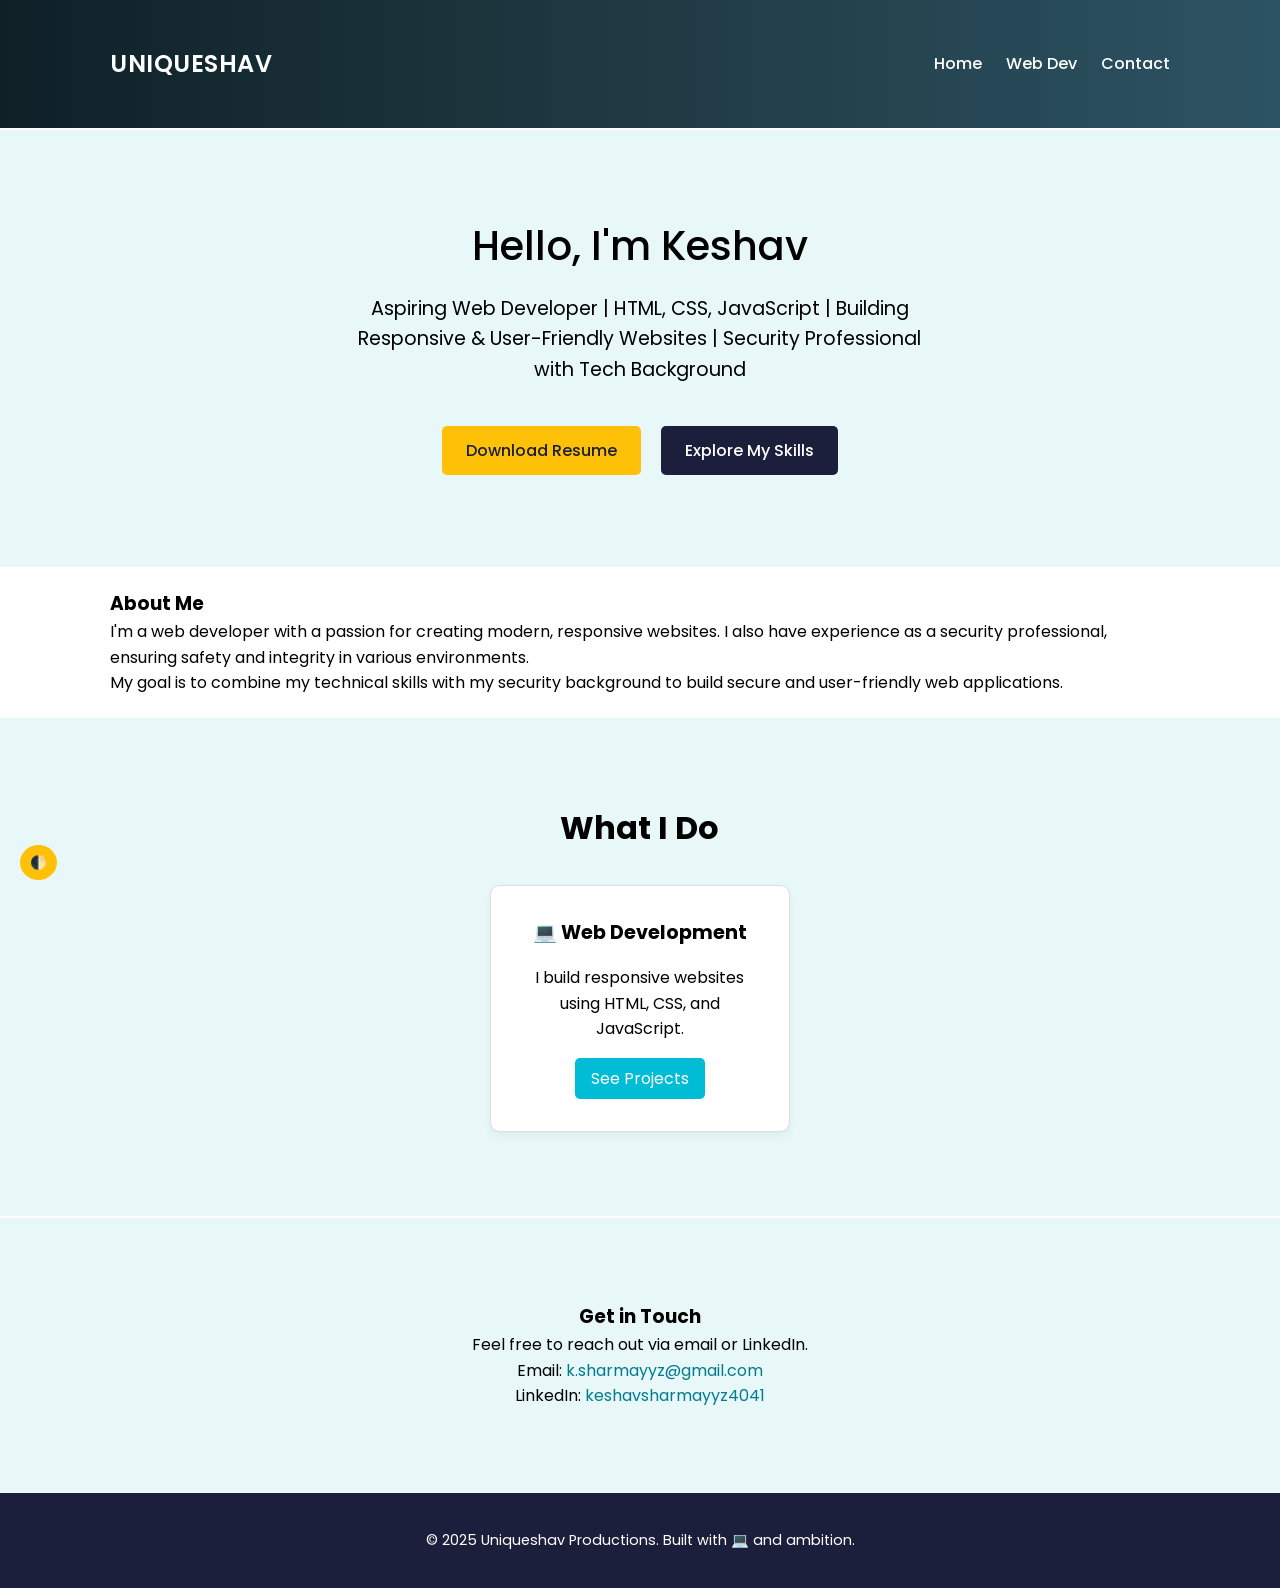
<file: index.html>
<!DOCTYPE html>
<html lang="en">
<head>
  <meta charset="UTF-8" />
  <meta name="viewport" content="width=device-width, initial-scale=1.0"/>
  <!-- Meta tags for SEO -->
<meta name="description" content="Uniqueshav is a web development portfolio showcasing responsive and modern websites built by Keshav. Explore past projects and contact for freelance work."> 
<meta name="keywords" content="security guard, web developer, portfolio, Toronto, HTML, CSS, JavaScript">
<meta name="author" content="Keshav Sharma">
<meta name="viewport" content="width=device-width, initial-scale=1.0">
  <!-- Favicon  -->
  <link rel="icon" href="assets/favicon/favicon_circular.png" type="image/x-icon">
  <title> Uniqueshav | Web Developer Portfolio</title>
  <link rel="stylesheet" href="css/style.css"/>
  <link rel="preconnect" href="https://fonts.googleapis.com">
  <link href="https://fonts.googleapis.com/css2?family=Poppins:wght@400;600&display=swap" rel="stylesheet">
</head>
<body>

  <!-- Header -->
  <header class="header">
    <div class="container">
      <h1 class="logo">UNIQUESHAV</h1>
      
      <button class="nav-toggle" id="navToggle">☰</button>
      <nav class="nav">
        <a href="index.html">Home</a>
        <a href="pages/webdev.html">Web Dev</a>
        <a href="#contact">Contact</a>
      </nav>
    </div>
  </header>

  <!-- Hero Section -->
  <section class="hero">
    <div class="container">
      <h2>Hello, I'm Keshav</h2>
      <p>Aspiring Web Developer | HTML, CSS, JavaScript | Building Responsive & User-Friendly Websites | Security Professional with Tech Background</p>
      <div class="hero-buttons">
        <a href="assets/resume/Keshav_Resume.pdf" class="btn-primary" download>Download Resume</a>
        <a href="#services" class="btn-secondary">Explore My Skills</a>
      </div>
    </div>
  </section>

  <!-- About Section -->
  <section class="about">
    <div class="container">
      <h3>About Me</h3>
      <p>I'm a web developer with a passion for creating modern, responsive websites. I also have experience as a security professional, ensuring safety and integrity in various environments.</p>
      <p>My goal is to combine my technical skills with my security background to build secure and user-friendly web applications.</p>
    </div>
  </section>



  <!-- Capabilities Overview -->
  <section id="services" class="services">
    <div class="container">
      <h3>What I Do</h3>
      <div class="card-container">
        <div class="card">
          <h4>💻 Web Development</h4>
          <p>I build responsive websites using HTML, CSS, and JavaScript.</p>
          <a href="pages/webdev.html" class="card-btn">See Projects</a>
        </div>
      </div>
    </div>
  </section>

  <!-- Contact Section -->
  <section id="contact" class="contact">
    <div class="container">
      <h3>Get in Touch</h3>
      <p>Feel free to reach out via email or LinkedIn.</p>
      <p>Email: <a href="mailto:k.sharmayyz@gmail.com">k.sharmayyz@gmail.com</a></p>
      <p>LinkedIn: <a href="https://www.linkedin.com/in/keshavsharmayyz4041/" target="_blank">keshavsharmayyz4041</a></p>
    </div>
  </section>

  

  <!-- Footer -->
  <footer class="footer">
    <div class="container">
      <p>© 2025 Uniqueshav Productions. Built with 💻 and ambition.</p>
    </div>
  </footer>

  
  <!-- Dark Mode Toggle -->
  <button id="darkModeToggle" class="dark-toggle">🌓</button>

  <!-- Scroll To Top -->
  <button id="scrollTop" class="scroll-top">↑</button>
  <script src="js/script.js"></script>
</body>
</html>
</file>
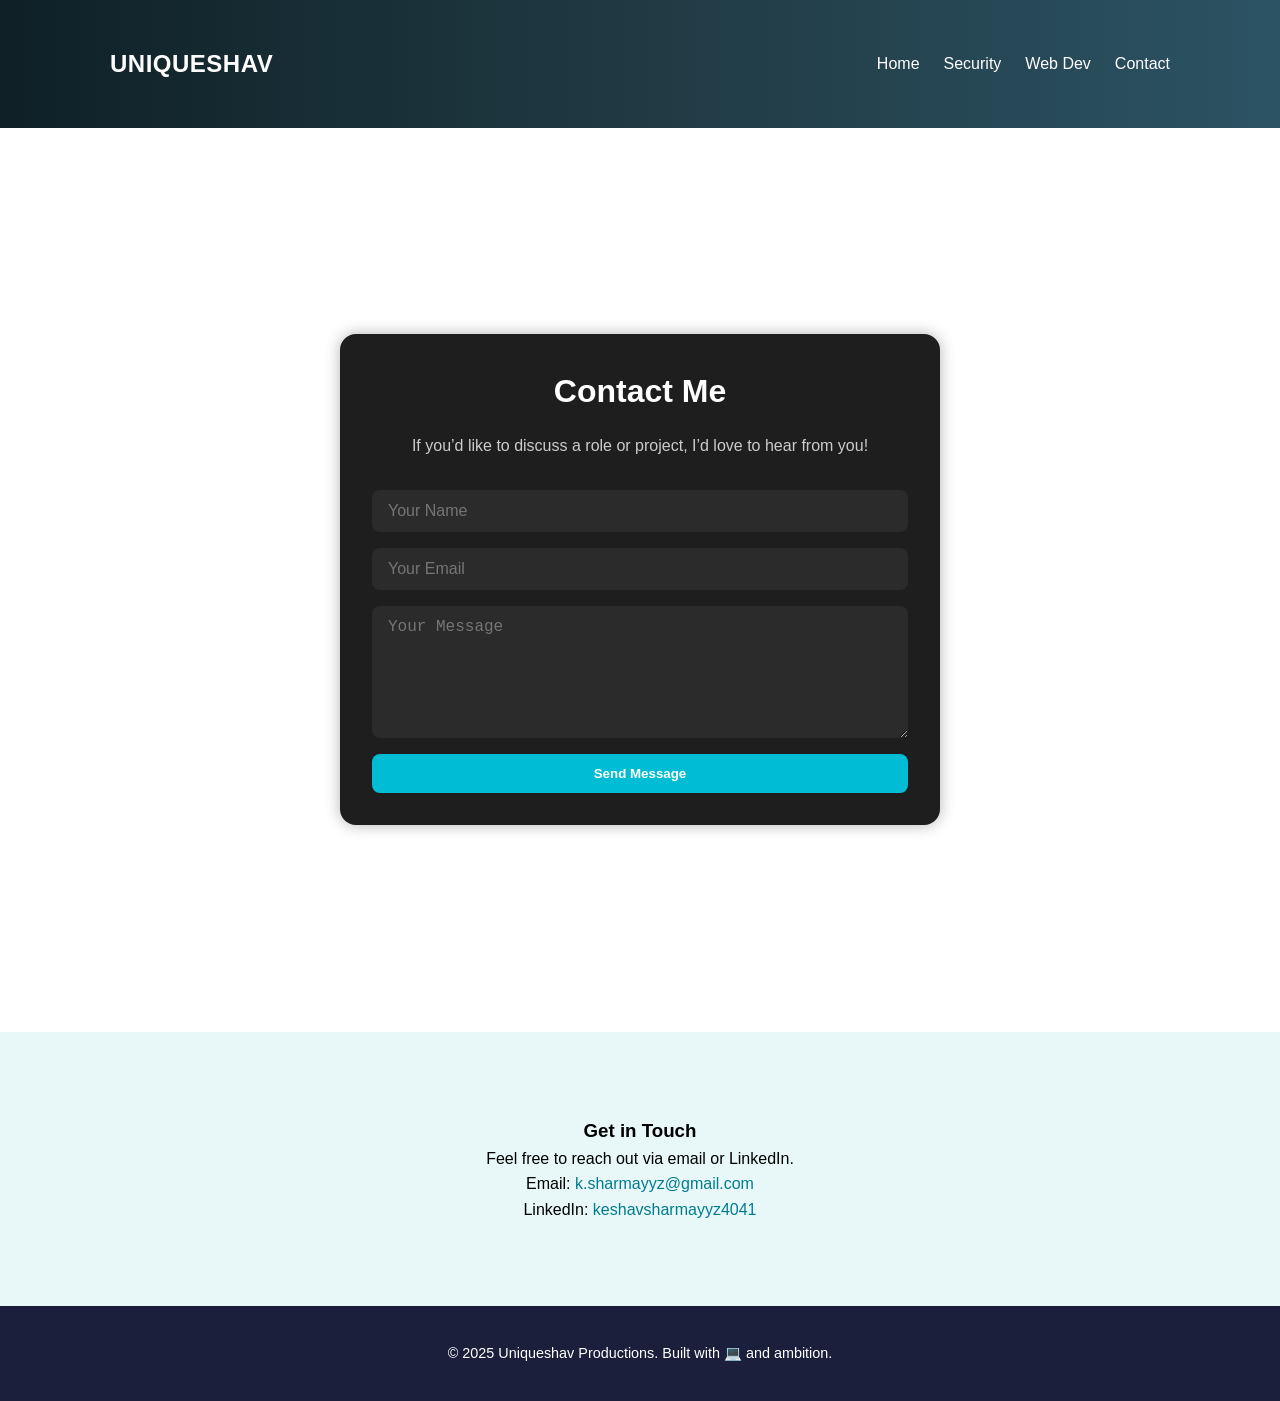
<file: pages/contact.html>
<!DOCTYPE html>
<html lang="en">
  <head>
    <meta charset="UTF-8" />
    <meta name="viewport" content="width=device-width, initial-scale=1.0" />
    <!-- Meta tags for SEO -->
    <meta name="description" content="Uniqueshav is a web development portfolio showcasing responsive and modern websites built by Keshav. Explore past projects and contact for freelance work."> 
    <meta name="keywords" content="security guard, web developer, portfolio, Toronto, HTML, CSS, JavaScript">
    <meta name="author" content="Keshav Sharma">
    <meta name="viewport" content="width=device-width, initial-scale=1.0">
  <!-- Favicon (optional) -->
  <link rel="icon" href="../assets/favicon/favicon_circular.png" type="image/x-icon">
  <title> Uniqueshav | Contact</title>
    <link rel="stylesheet" href="../css/style.css" />
  </head>
  <body>
    <!-- Reusable Nav -->
   <header class="header">
    <div class="container">
      <h1 class="logo">UNIQUESHAV</h1>
      <!-- Add this inside the .container div in header -->
      <button class="nav-toggle" id="navToggle">☰</button>
      <nav class="nav">
        <a href="../index.html">Home</a>
        <!-- <a href="pages/banking.html">Banking & CSR</a> -->
        <a href="../pages/security.html">Security</a>
        <a href="../pages/webdev.html">Web Dev</a>
        <a href="#contact">Contact</a>
      </nav>
    </div>
  </header>
    <!-- Contact Section -->
    <section class="contact-page">
      <div class="container">
        <h2>Contact Me</h2>
        <p>If you’d like to discuss a role or project, I’d love to hear from you!</p>

        <form
          action="https://formspree.io/f/mwpojdzy"
          method="POST"
          class="contact-form"
        >
        <input type="text" name="_gotcha" style="display:none" />
          <input type="text" name="name" placeholder="Your Name" required />
          <input type="email" name="email" placeholder="Your Email" required />
          <textarea
            name="message"
            placeholder="Your Message"
            rows="6"
            required
          ></textarea>
          <button type="submit" class="btn">Send Message</button>
          
        </form>
      </div>
    </section>
    <section id="contact" class="contact">
    <div class="container">
      <h3>Get in Touch</h3>
      <p>Feel free to reach out via email or LinkedIn.</p>
      <p>Email: <a href="mailto:k.sharmayyz@gmail.com">k.sharmayyz@gmail.com</a></p>
      <p>LinkedIn: <a href="https://www.linkedin.com/in/keshavsharmayyz4041/" target="_blank">keshavsharmayyz4041</a></p>
    </div>
  </section>

  <!-- Footer -->
  <footer class="footer">
    <div class="container">
      <p>© 2025 Uniqueshav Productions. Built with 💻 and ambition.</p>
    </div>
  </footer>
    <script src="../js/script.js"></script>
  </body>
</html>
</file>
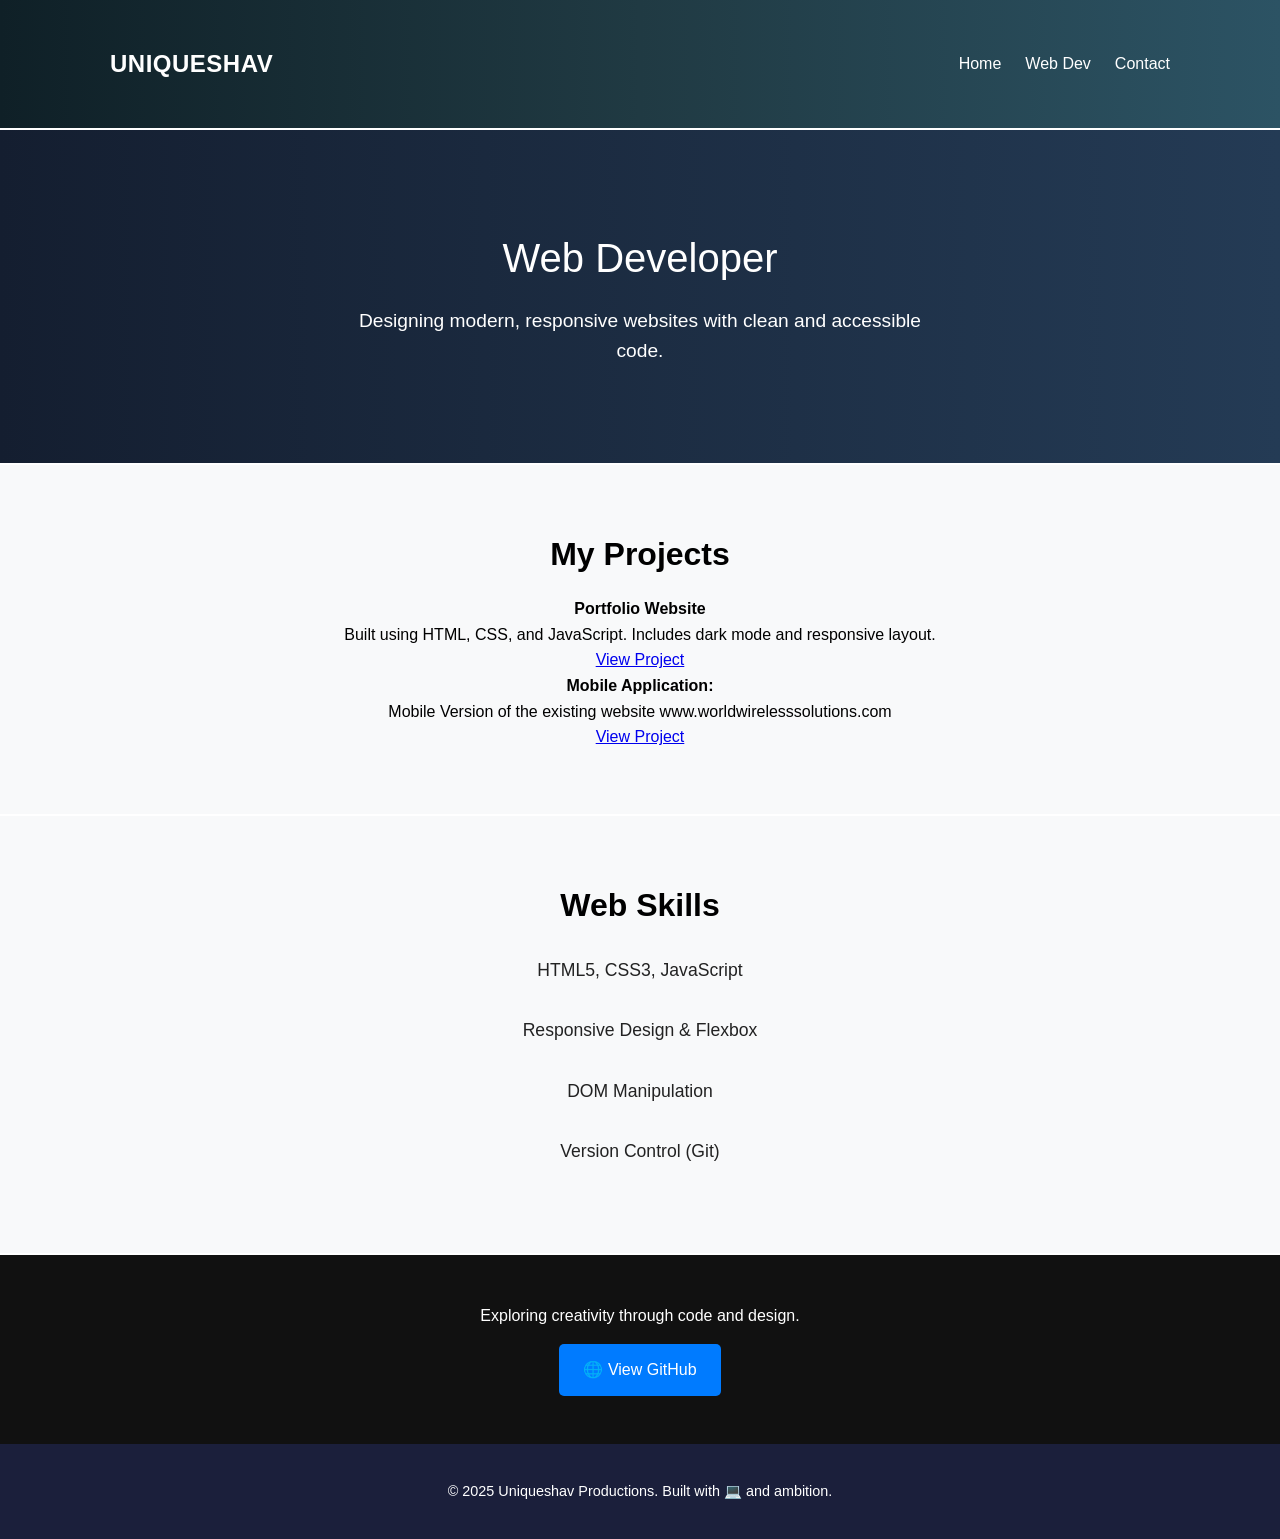
<file: pages/webdev.html>
<!DOCTYPE html>
<html lang="en">
<head>
  <meta charset="UTF-8" />
  <meta name="viewport" content="width=device-width, initial-scale=1.0" />
  <!-- Meta tags for SEO -->
    <meta name="description" content="Uniqueshav is a web development portfolio showcasing responsive and modern websites built by Keshav. Explore past projects and contact for freelance work."> 
    <meta name="keywords" content="security guard, web developer, portfolio, Toronto, HTML, CSS, JavaScript">
    <meta name="author" content="Keshav Sharma">
    <meta name="viewport" content="width=device-width, initial-scale=1.0">
  <!-- Favicon (optional) -->
  <link rel="icon" href="../assets/favicon/favicon_circular.png" type="image/x-icon">
  <title> Uniqueshav | Web Development</title>
  <link rel="stylesheet" href="../css/style.css" />
</head>
<body>

  <!-- Header -->
  <header class="header">
    <div class="container">
      <h1 class="logo">UNIQUESHAV</h1>
      <!-- Add this inside the .container div in header -->
      <button class="nav-toggle" id="navToggle">☰</button>
      <nav class="nav">
      <a href="../index.html">Home</a>
      <a href="webdev.html" class="active">Web Dev</a>
      <a href="contact.html">Contact</a>
    </nav>
    </div>
  </header>

  <!-- Hero Section -->
  <section class="hero webdev-hero">
    <div class="hero-content">
      <h2>Web Developer</h2>
      <p>Designing modern, responsive websites with clean and accessible code.</p>
    </div>
  </section>

  <!-- Projects Section -->
  <section class="content-section">
    <h3>My Projects</h3>
      <div class="project-grid">
        <div class="project-card">
          <h4>Portfolio Website</h4>
          <p>Built using HTML, CSS, and JavaScript. Includes dark mode and responsive layout.</p>
          <a href="github.com/KESHAVSHARMA40/portfolio" class="btn" target="_blank">View Project</a>
        </div>  
        <div>
          <h4><strong>Mobile Application:</strong></h4>
          <p>Mobile Version of the existing website www.worldwirelesssolutions.com</p>
          <a href="github.com/KESHAVSHARMA40/portfolio" class="btn" target="_blank">View Project</a>
        </div>
      </div>
  </section>

  <!-- Skills Section -->
  <section class="content-section">
    <h3>Web Skills</h3>
    <ul class="skills-list">
      <li>HTML5, CSS3, JavaScript</li>
      <li>Responsive Design & Flexbox</li>
      <li>DOM Manipulation</li>
      <li>Version Control (Git)</li>
    </ul>
  </section>

  <!-- CTA -->
  <section class="cta">
    <p>Exploring creativity through code and design.</p>
    <a href="https://github.com/KESHAVSHARMA40" class="btn" target="_blank">🌐 View GitHub</a>
  </section>

  <!-- Footer -->
  <footer class="footer">
    <div class="container">
      <p>© 2025 Uniqueshav Productions. Built with 💻 and ambition.</p>
    </div>
  </footer>


  <script src="../js/script.js"></script>
</body>
</html>
</file>
<file: css/style.css>
/* General Reset */
* {
    margin: 0;
    padding: 0;
    box-sizing: border-box;
  }
  
 body {
  font-family: 'Poppins', sans-serif;
  line-height: 1.6;
  
}

  
  /* Container */
  .container {
    width: 90%;
    max-width: 1100px;
    margin: 0 auto;
    padding: 20px;
  }
  
  /* Header */
  .header {
    background: linear-gradient(to right, #0f2027, #203a43, #2c5364);
    background-color: #030e62;
    color: white;
    padding: 1rem 0;
  }
  
  .header .container {
    display: flex;
    justify-content: space-between;
    align-items: center;
  }
  
  .logo {
  font-size: 1.5rem;
  font-weight: 600;
  letter-spacing: 0.5px;
  }
  
  /* Navigation bar styles */
  .nav {
  display: flex;
  justify-content: space-around;
  padding: 15px 0;
   }
   
  .nav a {
    color: white;
    margin-left: 1.5rem;
    text-decoration: none;
    font-weight: 500;
    transition: color 0.3s ease;
  }
  
  .nav a:hover {
    text-decoration: underline;
    color: #ffcc00; 
  }
  
  /* Section styling */
  section {
  margin-top: 02px;
  }
  /* Hero Section */
  .hero {
    background-color: #e8f8f8;
    text-align: center;
    padding: 4rem 2rem;
  }
  
  .hero h2 {
    font-weight: 500;
    font-family: "Poppins", sans-serif;
    font-size: 2.5rem;
    margin-bottom: 1rem;
  }
  
  .hero p {
    font-size: 1.2rem;
    max-width: 600px;
    margin: 0 auto;
  }
  .hero-buttons {
    margin-top: 2rem;
  }
  
  .btn-primary,
  .btn-secondary {
    text-decoration: none;
    padding: 0.75rem 1.5rem;
    border-radius: 5px;
    margin: 0.5rem;
    display: inline-block;
    font-weight: 500;
  }
  
  .btn-primary {
    background-color: #ffc107; 
    color: #1b1f3b;
  }
  
  .btn-secondary {
    background-color: #1b1f3b;
    color: white;
  }
  
  .btn-primary:hover,
  .btn-secondary:hover {
    opacity: 0.9;
  }
  
  /* Services Section */
  .services {
    background-color: #e8f8f8;
    padding: 4rem 2rem;
    text-align: center;
  }
  
  .services h3 {
    font-size: 2rem;
    margin-bottom: 2rem;
  }
  
  .card-container {
    display: flex;
    flex-wrap: wrap;
    gap: 2rem;
    justify-content: center;
  }
  
  .card {
    background-color: white;
    border: 1px solid #ddd;
    border-radius: 10px;
    padding: 2rem;
    width: 300px;
    box-shadow: 0 4px 8px rgba(0,0,0,0.05);
  }
  
  .card h4 {
    font-size: 1.2rem;
    margin-bottom: 1rem;
  }
  
  .card-btn {
    display: inline-block;
    margin-top: 1rem;
    background-color: #00bcd4; /* cyan */
    color: white;
    padding: 0.5rem 1rem;
    text-decoration: none;
    border-radius: 5px;
  }
  
  .card-btn:hover {
    background-color: #0097a7;
  }
  
  /* Contact Section */
  .contact {
    background-color: #e8f8f8;
    padding: 4rem 2rem;
    text-align: center;
  }
  
  .contact a {
    color: #007b8f;
    text-decoration: none;
  }
  
  .contact a:hover {
    text-decoration: underline;
  }
  
  /* Footer */
  .footer {
    background-color: #1b1f3b;
    color: white;
    text-align: center;
    padding: 1rem 0;
    font-size: 0.9rem;
  }
  /* Responsive Nav */
.nav-toggle {
    display: none;
    font-size: 1.5rem;
    background: none;
    border: none;
    color: white;
    cursor: pointer;
  }
  
  @media (max-width: 768px) {
    .nav {
      display: none;
      flex-direction: column;
      background-color: #1b1f3b;
      padding: 1rem;
      position: absolute;
      top: 60px;
    }
  
    .nav a {
      margin: 0.5rem 0;
    }
  
    .nav.show {
      display: flex;
    }
  
    .nav-toggle {
      display: block;
    }
  }
  
  /* Dark Mode */
  body.dark-mode {
    background-color: #1b1f3b;
    color: white;

  }
  
  body.dark-mode .header,
  body.dark-mode .footer {
    background-color: #121530;
  }
  
  body.dark-mode .hero,
  body.dark-mode .services,
  body.dark-mode .contact {
    background-color: #1e223d;
    color: white;
  }
  
  body.dark-mode .card {
    background-color: #2a2e4a;
    color: white;
  }
  
  .dark-toggle {
    position: fixed;
    bottom: 20px;
    left: 20px;
    padding: 10px;
    background: #ffc107;
    border: none;
    border-radius: 50%;
    cursor: pointer;
    z-index: 1000;
  }
  
  /* Scroll to top */
  .scroll-top {
    position: fixed;
    bottom: 20px;
    right: 20px;
    padding: 10px;
    background: #00bcd4;
    border: none;
    border-radius: 40%;
    color: rgb(0, 0, 0);
    font-size: 1.2rem;
    cursor: pointer;
    display: none;
    z-index: 1000;
  }  
  /* ----------------------------------------------
     Content Sections (Skills & Education)
  ---------------------------------------------- */
  .content-section {
    padding: 4rem 2rem;
    background-color: #f4f4f4;
    text-align: center;
  }
  
  .content-section h3 {
    font-size: 2rem;
    margin-bottom: 1rem;
  }
  
  .skills-list {
    list-style: none;
    padding: 0;
  }
  
  .skills-list li {
    padding: 0.5rem;
    font-size: 1.1rem;
    color: #222;
  }
  
  /* ----------------------------------------------
     Call to Action (Resume)
  ---------------------------------------------- */
  .cta {
    padding: 3rem 2rem;
    background-color: #002244;
    color: white;
    text-align: center;
  }
  
  .cta .btn {
    margin-top: 1rem;
    display: inline-block;
    background-color: #00bfff;
    color: white;
    padding: 0.8rem 1.5rem;
    border-radius: 5px;
    text-decoration: none;
    transition: background-color 0.3s ease;
  }
  
  .cta .btn:hover {
    background-color: #009acd;
  }
  
  /* ----------------------------------------------
     Responsive Adjustments
  ---------------------------------------------- */
  @media (max-width: 768px) {
    .banking-hero .hero-content h2 {
      font-size: 2rem;
    }
  
    .banking-hero .hero-content p {
      font-size: 1rem;
    }
  }


  /* ----------------------------------------------
   Security Page Hero Section
---------------------------------------------- */
.security-hero {
    font-family: "Poppins", sans-serif;
    background: linear-gradient(to right, #1f1f1f, #696969); /* Dark tone for security */
    color: #fff;
    padding: 6rem 2rem;
    text-align: center;
  }
  
  .security-hero .hero-content h2 {
    font-size: 2.5rem;
    margin-bottom: 1rem;
  }
  
  .security-hero .hero-content p {
    font-size: 1.2rem;
    max-width: 600px;
    margin: 0 auto;
  }
  
  /* ----------------------------------------------
     Content Sections (Experience & Skills)
  ---------------------------------------------- */
  .content-section {
    padding: 4rem 2rem;
    background-color: #f4f4f4;
    text-align: center;
  }
  
  .content-section h3 {
    font-size: 2rem;
    margin-bottom: 1rem;
  }
  
  .content-section ul {
    list-style: none;
    padding: 0;
    font-size: 1.1rem;
    line-height: 1.8;
    color: #333;
  }
  
  .skills-list li {
    font-weight: 500;
  }
  
  /* ----------------------------------------------
     CTA Section (Resume)
  ---------------------------------------------- */
  .cta {
    padding: 3rem 2rem;
    background-color: #111;
    color: white;
    text-align: center;
  }
  
  .cta .btn {
    margin-top: 1rem;
    display: inline-block;
    background-color: #28a745;
    color: white;
    padding: 0.8rem 1.5rem;
    border-radius: 5px;
    text-decoration: none;
    transition: background-color 0.3s ease;
  }
  
  .cta .btn:hover {
    background-color: #218838;
  }
  
  /* ----------------------------------------------
     Responsive Design
  ---------------------------------------------- */
  @media (max-width: 768px) {
    .security-hero .hero-content h2 {
      font-size: 2rem;
    }
  
    .security-hero .hero-content p {
      font-size: 1rem;
    }
  }
  
  /* ----------------------------------------------
   Web Dev Page Hero Section
---------------------------------------------- */
.webdev-hero {
    background: linear-gradient(to right, #141e30, #243b55); /* Cool blue tech gradient */
    color: #fff;
    padding: 6rem 2rem;
    text-align: center;
  }
  
  .webdev-hero .hero-content h2 {
    font-size: 2.5rem;
    margin-bottom: 1rem;
  }
  
  .webdev-hero .hero-content p {
    font-size: 1.2rem;
    max-width: 600px;
    margin: 0 auto;
  }
  
  /* ----------------------------------------------
     Content Sections (Projects & Skills)
  ---------------------------------------------- */
  .content-section {
    padding: 4rem 2rem;
    background-color: #f8f9fa;
    text-align: center;
  }
  
  .content-section h3 {
    font-size: 2rem;
    margin-bottom: 1rem;
  }
  
  .content-section ul {
    list-style-type: none;
    padding: 0;
    font-size: 1.1rem;
    line-height: 1.8;
    color: #333;
  }
  
  .content-section ul li {
    margin-bottom: 0.8rem;
  }
  
  /* ----------------------------------------------
     CTA Section (GitHub)
  ---------------------------------------------- */
  .cta {
    padding: 3rem 2rem;
    background-color: #111;
    color: white;
    text-align: center;
  }
  
  .cta .btn {
    margin-top: 1rem;
    display: inline-block;
    background-color: #007bff;
    color: white;
    padding: 0.8rem 1.5rem;
    border-radius: 5px;
    text-decoration: none;
    transition: background-color 0.3s ease;
  }
  
  .cta .btn:hover {
    background-color: #0056b3;
  }
  
  /* ----------------------------------------------
     Respon
  
     /* ========== Contact Page Styles ========== */
.contact-page {
    padding: 4rem 1rem;
    background: var(--bg);
    color: var(--text);
    min-height: 100vh;
    display: flex;
    align-items: center;
    justify-content: center;
  }
  
  .contact-page .container {
    max-width: 600px;
    width: 100%;
    background: var(--card-bg, #1e1e1e);
    padding: 2rem;
    border-radius: 1rem;
    box-shadow: 0 0 15px rgba(0, 0, 0, 0.3);
  }
  
  .contact-page h2 {
    color: #ffffff;
    font-size: 2rem;
    margin-bottom: 1rem;
    text-align: center;
  }
  
  .contact-page p {
    text-align: center;
    margin-bottom: 2rem;
    font-size: 1rem;
    color: var(--text-secondary, #ccc);
  }
  
  .contact-form {
    display: flex;
    flex-direction: column;
    gap: 1rem;
  }
  
  .contact-form input,
  .contact-form textarea {
    padding: 0.75rem 1rem;
    border: none;
    border-radius: 0.5rem;
    background: #2b2b2b;
    color: #fff;
    font-size: 1rem;
    resize: vertical;
  }
  
  .contact-form input:focus,
  .contact-form textarea:focus {
    outline: 2px solid var(--accent, #00bcd4);
  }
  
  .contact-form .btn {
    background: var(--accent, #00bcd4);
    color: #fff;
    font-weight: bold;
    padding: 0.75rem;
    border: none;
    border-radius: 0.5rem;
    cursor: pointer;
    transition: background 0.3s ease;
  }
  
  .contact-form .btn:hover {
    background: #0097a7;
  }
  
  html {
    scroll-behavior: smooth;
  }
  
  .certificates {
  padding: 3rem 1rem;
  background-color: #f8f9fa;
  text-align: center;
}

.certificates h2 {
  font-size: 2rem;
  margin-bottom: 2rem;
  color: #333;
}

.cert-card-container {
  display: flex;
  flex-wrap: wrap;
  justify-content: center;
  gap: 2rem;
}

.cert-card {
  background: white;
  padding: 1rem;
  border-radius: 12px;
  box-shadow: 0 4px 12px rgba(0,0,0,0.1);
  width: 220px;
  transition: transform 0.3s ease, box-shadow 0.3s ease;
}

.cert-card img {
  max-width: 100%;
  border-radius: 8px;
  margin-bottom: 1rem;
}

.cert-card p {
  font-weight: 600;
  color: #222;
}

.cert-card:hover {
  transform: translateY(-5px);
  box-shadow: 0 6px 20px rgba(0,0,0,0.15);
}
</file>
